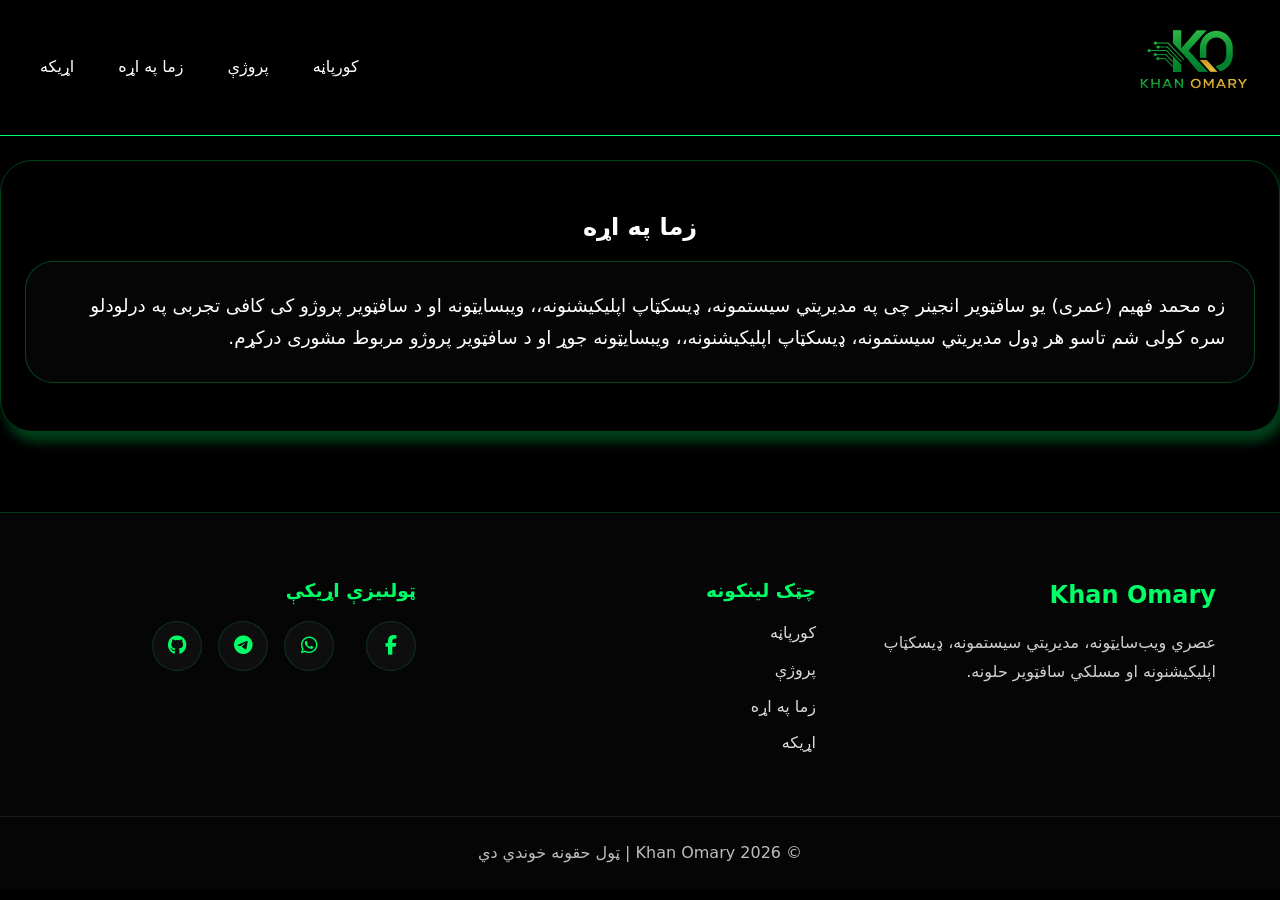
<file: about.html>
<!DOCTYPE html>
<html lang="ps" dir="rtl">

<head>
    <meta charset="UTF-8">
    <meta name="viewport" content="width=device-width, initial-scale=1.0, viewport-fit=cover">
    <link rel="stylesheet" href="https://cdnjs.cloudflare.com/ajax/libs/font-awesome/6.5.1/css/all.min.css">
    <link rel="stylesheet" href="style/header.css">
    <link rel="stylesheet" href="style/about.css">
    <link rel="stylesheet" href="style/footer.css">
    <title>about</title>

</head>

<body>

    <nav>
        <div class="menu">
            <div class="logo">
                <img src="image/logo/logo2.png" alt="">
            </div>
            <div class="hamburger">
                <i class="fa-solid fa-bars"></i>
            </div>
            <ul class="nav-links">
                <li><a href="index.html">کورپاڼه</a></li>
                <li><a href="project.html">پروژې</a></li>
                <li><a href="#">زما په اړه</a></li>
                <li><a href="contact.html">اړیکه</a></li>
            </ul>
        </div>
    </nav>

    <section id="about_me">
        <h2 class="section-title">زما په اړه</h2>
        <p>زه محمد فهیم (عمری) یو سافټویر انجینر چی په مدیریتي سیستمونه، ډیسکټاپ اپلیکیشنونه،، ویبسایټونه او د سافټویر
            پروژو کی کافی تجربی په درلودلو سره کولی شم تاسو هر ډول مدیریتي سیستمونه، ډیسکټاپ اپلیکیشنونه،،
            ویبسایټونه جوړ او د سافټویر پروژو مربوط مشوری درکړم. </p>
    </section>

    <footer id="footer">

        <div class="footer-container">
            <div class="footer-box">
                <h2 class="footer-logo">Khan Omary</h2>
                <p>
                    عصري ویب‌سایټونه، مدیریتي سیستمونه،
                    ډیسکټاپ اپلیکیشنونه او مسلکي سافټویر حلونه.
                </p>
            </div>


            <div class="footer-box">
                <h3>چټک لینکونه</h3>
                <ul class="footer-links">
                    <li><a href="index.html">کورپاڼه</a></li>
                    <li><a href="project.html">پروژې</a></li>
                    <li><a href="#">زما په اړه</a></li>
                    <li><a href="contact.html">اړیکه</a></li>
                </ul>
            </div>

            <div class="footer-box">
                <h3>ټولنیزې اړیکې</h3>

                <div class="footer-socials">
                    <a href="https://www.facebook.com/profile.php?id=61589091702572"> <i
                            class="fa-brands fa-facebook-f"></i></a><br>
                    <a href="https://wa.me/93795741648"> <i class="fa-brands fa-whatsapp"></i> </a>
                    <a href="https://t.me/khan_omary"> <i class="fa-brands fa-telegram"></i> </a>
                    <a href="https://www.facebook.com/profile.php?id=61589091702572"> <i
                            class="fa-brands fa-github"></i> </a>

                </div>
            </div>
        </div>

        <div class="footer-bottom">
            <p>
                © 2026 Khan Omary | ټول حقونه خوندي دي
            </p>
        </div>

    </footer>
    <script src="javaScript/Hambergar.js"></script>

</body>

</html>
</file>
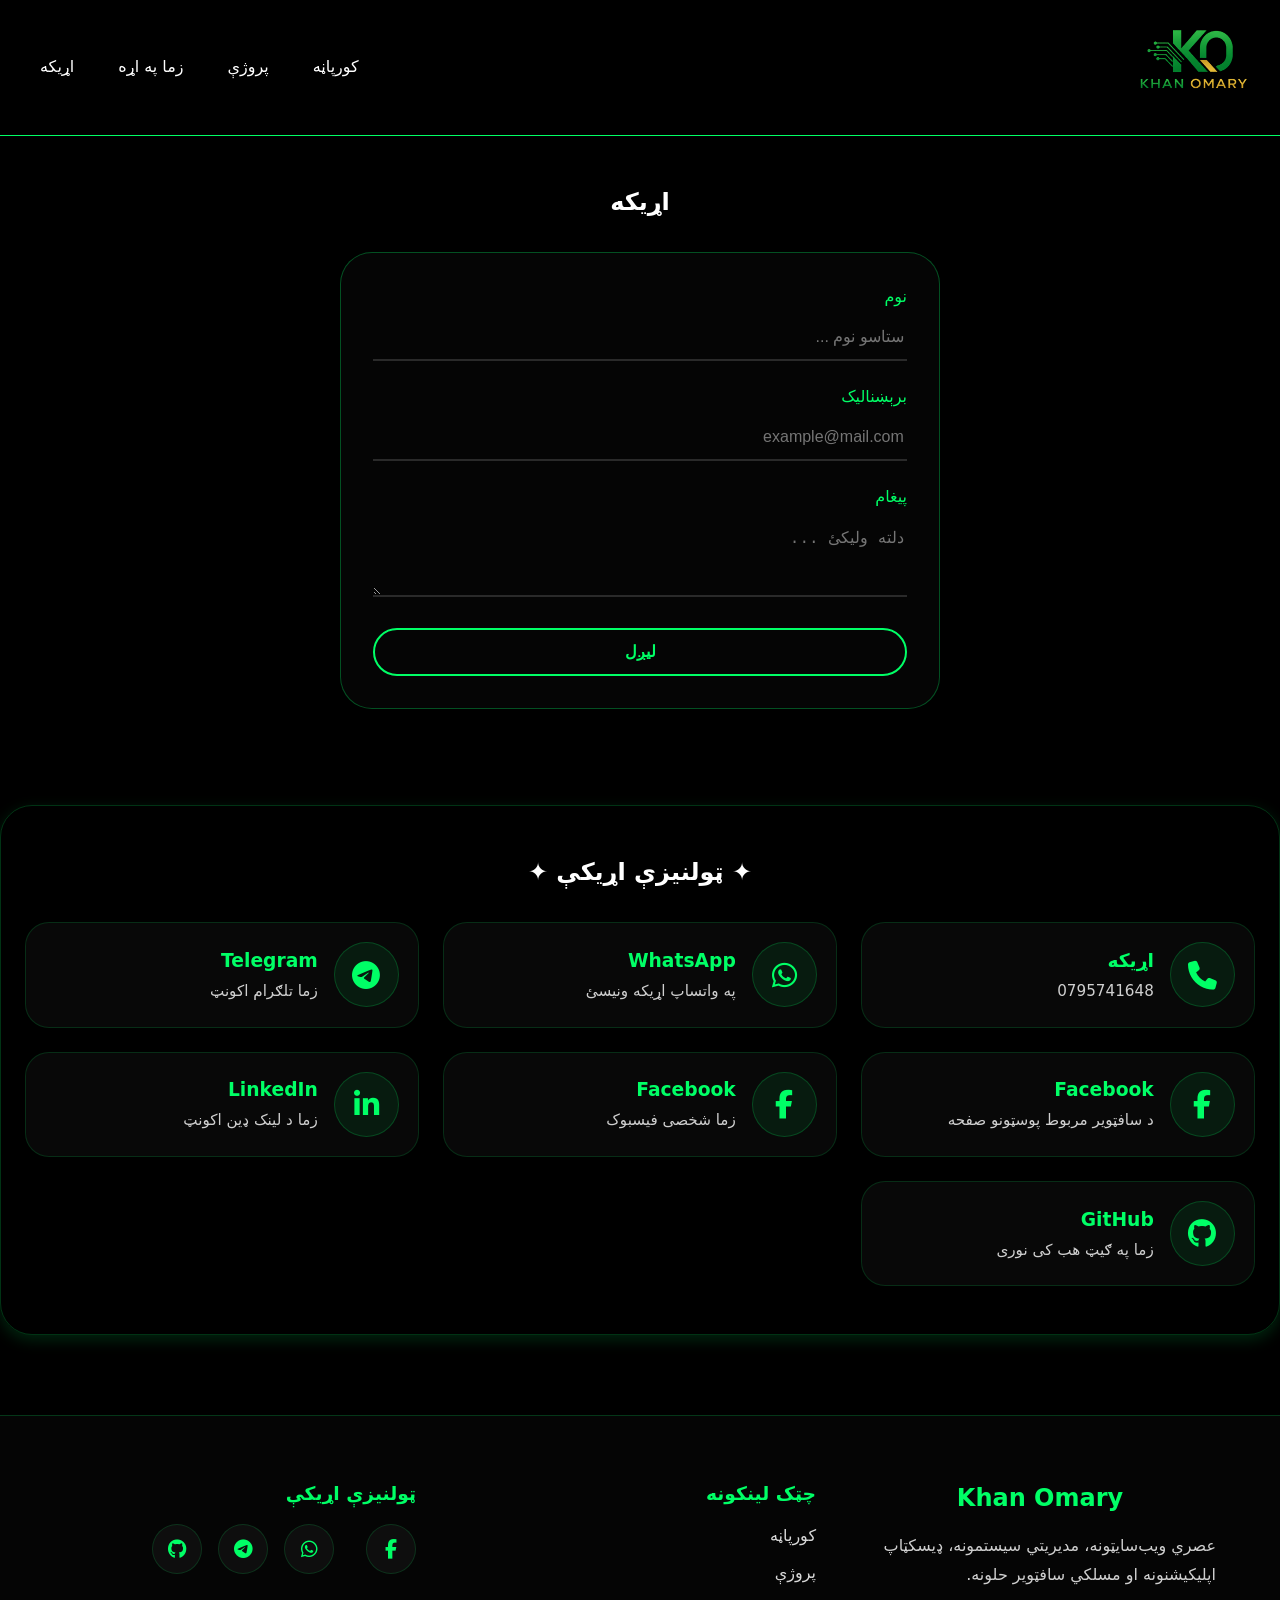
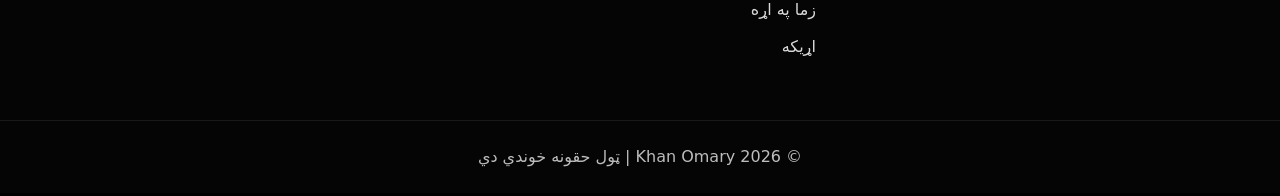
<file: contact.html>
<!DOCTYPE html>
<html lang="ps" dir="rtl">

<head>
    <meta charset="UTF-8">
    <meta name="viewport" content="width=device-width, initial-scale=1.0">
    <link rel="stylesheet" href="https://cdnjs.cloudflare.com/ajax/libs/font-awesome/6.5.1/css/all.min.css">
    <link rel="stylesheet" href="style/header.css">
    <link rel="stylesheet" href="style/contact.css">
    <link rel="stylesheet" href="style/footer.css">
    <title>contact</title>
</head>

<body>

    <nav>
        <div class="menu">
            <div class="logo">
                <img src="image/logo/logo2.png" alt="">
            </div>
            <div class="hamburger">
                <i class="fa-solid fa-bars"></i>
            </div>
            <ul class="nav-links">
                <li><a href="index.html">کورپاڼه</a></li>
                <li><a href="project.html">پروژې</a></li>
                <li><a href="about.html">زما په اړه</a></li>
                <li><a href="#">اړیکه</a></li>
            </ul>
        </div>
    </nav>

    <section id="contact_section">
        <h2 class="section-title">اړیکه</h2>
        <div class="contact-form">
            <div class="input-group">
                <label>نوم</label>
                <input type="text" placeholder="ستاسو نوم ...">
            </div>
            <div class="input-group">
                <label>برېښنالیک</label>
                <input type="email" placeholder="example@mail.com">
            </div>
            <div class="input-group">
                <label>پیغام</label>
                <textarea rows="3" placeholder="دلته ولیکئ ..."></textarea>
            </div>
            <button class="submit-btn">لیږل</button>
        </div>
    </section>

    <section id="social-contact">
        <h2 class="section-title">✦ ټولنیزې اړیکې ✦</h2>

        <div class="social-grid">
            <a href="#" class="social-card">
                <div class="social-icon">
                    <i class="fa-solid fa-phone"></i>
                </div>
                <div class="social-info">
                    <h3>اړیکه</h3>
                    <p>0795741648</p>
                </div>
            </a>

            <a href="https://wa.me/93795741648" class="social-card">
                <div class="social-icon">
                    <i class="fa-brands fa-whatsapp"></i>
                </div>
                <div class="social-info">
                    <h3>WhatsApp</h3>
                    <p>په واتساپ اړیکه ونیسئ</p>
                </div>
            </a>

            <a href="https://t.me/khan_omary" class="social-card" target="_blank">
                <div class="social-icon">
                    <i class="fa-brands fa-telegram"></i>
                </div>
                <div class="social-info">
                    <h3>Telegram</h3>
                    <p>زما تلګرام اکونټ</p>
                </div>
            </a>

            <a href="https://www.facebook.com/profile.php?id=61589091702572" class="social-card">
                <div class="social-icon">
                    <i class="fa-brands fa-facebook-f"></i>
                </div>
                <div class="social-info">
                    <h3>Facebook</h3>
                    <p>د سافټویر مربوط پوسټونو صفحه</p>
                </div>
            </a>

            <a href="https://www.facebook.com/profile.php?id=61589091702572" class="social-card">
                <div class="social-icon">
                    <i class="fa-brands fa-facebook-f"></i>
                </div>
                <div class="social-info">
                    <h3>Facebook</h3>
                    <p>زما شخصی فیسبوک</p>
                </div>
            </a>



            <a href="https://www.linkedin.com/in/mohammadfahim-omary-8917773b3?utm_source=share_via&utm_content=profile&utm_medium=member_android"
                class="social-card">
                <div class="social-icon">
                    <i class="fa-brands fa-linkedin-in"></i>
                </div>
                <div class="social-info">
                    <h3>LinkedIn</h3>
                    <p>زما د لینک ډین اکونټ</p>
                </div>
            </a>

            <a href="https://www.facebook.com/profile.php?id=61589091702572" class="social-card">
                <div class="social-icon">
                    <i class="fa-brands fa-github"></i>
                </div>
                <div class="social-info">
                    <h3>GitHub</h3>
                    <p>زما په ګیټ هب کی نوری </p>
                </div>

            </a>

        </div>

    </section>

    <footer id="footer">

        <div class="footer-container">
            <div class="footer-box">
                <h2 class="footer-logo">Khan Omary</h2>
                <p>
                    عصري ویب‌سایټونه، مدیریتي سیستمونه،
                    ډیسکټاپ اپلیکیشنونه او مسلکي سافټویر حلونه.
                </p>
            </div>


            <div class="footer-box">
                <h3>چټک لینکونه</h3>
                <ul class="footer-links">
                    <li><a href="index.html">کورپاڼه</a></li>
                    <li><a href="project.html">پروژې</a></li>
                    <li><a href="about.html">زما په اړه</a></li>
                    <li><a href="#">اړیکه</a></li>
                </ul>
            </div>

            <div class="footer-box">
                <h3>ټولنیزې اړیکې</h3>

                <div class="footer-socials">
                    <a href="https://www.facebook.com/profile.php?id=61589091702572"> <i
                            class="fa-brands fa-facebook-f"></i></a><br>
                    <a href="https://wa.me/93795741648"> <i class="fa-brands fa-whatsapp"></i> </a>
                    <a href="https://t.me/khan_omary"> <i class="fa-brands fa-telegram"></i> </a>
                    <a href="https://www.facebook.com/profile.php?id=61589091702572"> <i
                            class="fa-brands fa-github"></i> </a>

                </div>
            </div>
        </div>

        <div class="footer-bottom">
            <p>
                © 2026 Khan Omary | ټول حقونه خوندي دي
            </p>
        </div>

    </footer>
    <script src="javaScript/Hambergar.js"></script>
</body>

</html>
</file>
<file: style/header.css>
/* nav {
            width: 100%;
            background: var(--black);
            border-bottom: 1px solid var(--green);
            padding: 0.2rem 0;
            position: sticky;
            top: 0;
            z-index: 100;
            backdrop-filter: blur(2px);
            background-color: rgba(0, 0, 0, 0.96);
        }

        nav .menu {
            max-width: 1280px;
            margin: auto;
            padding: 0 1.5rem;
            display: flex;
            justify-content: space-between;
            align-items: center;
            flex-wrap: wrap;
        }

        .logo {
            width: 8rem;
            height: auto;
            border-radius: 50%;
        }

        .logo img {
            width: 100%;
            border-radius: 50%;
        }

        .hamburger {
            display: none;
            color: white;
            font-size: 1.8rem;
            cursor: pointer;
        }

        .menu ul {
            display: flex;
            list-style: none;
            gap: 0.75rem;
        }

        .menu ul li a {
            text-decoration: none;
            color: var(--white);
            font-weight: 500;
            padding: 0.5rem 1rem;
            border-radius: 2rem;
            font-size: 1rem;
            transition: 0.2s;
            border: 1px solid transparent;
        }

        .menu ul li a:hover {
            color: var(--green);
            border-color: var(--green);
            background: rgba(0, 255, 102, 0.08);
        }

        @media (max-width: 720px) {

            nav .menu {
                flex-direction: row;
                justify-content: space-between;
                align-items: center;
            }

            .hamburger {
                display: block;
            }

            .nav-links {
                display: none;
                width: 100%;
                flex-direction: column;
                text-align: center;
                margin-top: 1rem;
                gap: 1rem;
            }

            .nav-links.active {
                display: flex;
            }
        } */

        nav {
            width: 100%;
            background: var(--black);
            border-bottom: 1px solid var(--green);
            padding: 0.2rem 0;
            position: sticky;
            top: 0;
            z-index: 100;
        }

        nav .menu {
            max-width: 1280px;
            margin: auto;
            padding: 0 1.5rem;
            display: flex;
            justify-content: space-between;
            align-items: center;
        }

        .logo {
            width: 8rem;
        }

        .logo img {
            width: 100%;
            border-radius: 50%;
        }

        .hamburger {
            display: none;
            color: white;
            font-size: 1.8rem;
            cursor: pointer;
        }

        .nav-links {
            display: flex;
            list-style: none;
            gap: 0.75rem;
        }

        .nav-links li a {
            text-decoration: none;
            color: white;
            padding: 0.5rem 1rem;
        }

        /* Mobile */

        /* @media (max-width: 720px) {

            .hamburger {
                display: block;
            }

            .nav-links {
                display: none;
                width: 100%;
                flex-direction: column;
                text-align: center;
                margin-top: 1rem;
            }

            .nav-links.active {
                display: flex;
            }
        } */

        @media (max-width: 720px) {

            .hamburger {
                display: block;
            }

            nav .menu {
                position: relative;
            }

            .nav-links {
                display: none;
                position: absolute;
                top: 100%;
                right: 0;

                width: 100%;
                background: #000;

                flex-direction: column;
                text-align: center;

                padding: 1rem 0;
                border-top: 1px solid #00ff66;
            }

            .nav-links.active {
                display: flex;
            }

            .nav-links li {
                margin: 0.5rem 0;
            }
        }
</file>
<file: style/about.css>
* {
    margin: 0;
    padding: 0;
    box-sizing: border-box;
}

:root {
    --black: #000000;
    --white: #ffffff;
    --green: #00ff66;
}

body {
    background-color: var(--black);
    color: var(--white);
    font-family: 'Segoe UI', 'Poppins', system-ui, -apple-system, sans-serif;
    line-height: 1.5;
    scroll-behavior: smooth;
}

section {
    padding: 3rem 1.5rem;
    margin: 0 auto;
    max-width: 1280px;
}

.section-title {
    text-align: center;
}

#about_me {
    margin-top: 1.5rem;
    border: 0.2px solid rgba(0, 255, 102, 0.25);
    border-radius: 2rem;
    box-shadow: rgba(0, 255, 102, 0.25) 5px 10px 11px;
}

#about_me:hover {
    border-color: var(--green);
    transform: translateY(-5px);
}

#about_me p {
    margin-top: 1rem;
    font-size: 1.15rem;
    background: rgba(255, 255, 255, 0.02);
    padding: 1.8rem;
    border-radius: 28px;
    border: 1px solid rgba(0, 255, 102, 0.25);
    line-height: 1.7;
}
</file>
<file: style/footer.css>
#footer {
    margin-top: 5rem;
    background: #050505;
    border-top: 1px solid rgba(0, 255, 102, 0.2);
    padding-top: 4rem;
}

.footer-container {
    width: 90%;
    margin: auto;
    display: grid;
    grid-template-columns: 1fr;
    gap: 3rem;
    padding-bottom: 3rem;
}

.footer-box h2,
.footer-box h3 {
    color: var(--green);
    margin-bottom: 1rem;
}

.footer-box p {
    color: #cfcfcf;
    line-height: 1.8;
}

.footer-links {
    list-style: none;
}

.footer-links li {
    margin-bottom: 0.8rem;
}

.footer-links a {
    text-decoration: none;
    color: #d9d9d9;
    transition: 0.3s;
}

.footer-links a:hover {
    color: var(--green);
    padding-right: 5px;
}

.footer-socials {
    display: flex;
    gap: 1rem;
}

.footer-socials a {
    width: 50px;
    height: 50px;
    display: flex;
    justify-content: center;
    align-items: center;
    border-radius: 50%;
    background: rgba(255, 255, 255, 0.04);
    border: 1px solid rgba(0, 255, 102, 0.15);
    color: var(--green);
    text-decoration: none;
    font-size: 1.2rem;
    transition: 0.35s ease;
}

.footer-socials a:hover {
    transform: translateY(-5px);
    background: rgba(0, 255, 102, 0.08);
    border-color: var(--green);
    box-shadow: rgba(0, 255, 102, 0.2) 0px 8px 20px;
}

.footer-bottom {
    border-top: 1px solid rgba(255, 255, 255, 0.08);
    text-align: center;
    padding: 1.5rem;
    color: #bdbdbd;
}

@media (min-width: 768px) {
    .footer-container {
        grid-template-columns: repeat(2, 1fr);
    }
}

@media (min-width: 992px) {
    .footer-container {
        grid-template-columns: repeat(3, 1fr);
    }
}
</file>
<file: style/contact.css>
* {
    margin: 0;
    padding: 0;
    box-sizing: border-box;
}

:root {
    --black: #000000;
    --white: #ffffff;
    --green: #00ff66;
}

body {
    background-color: var(--black);
    color: var(--white);
    font-family: 'Segoe UI', 'Poppins', system-ui, -apple-system, sans-serif;
    line-height: 1.5;
    scroll-behavior: smooth;
}

section {
    padding: 3rem 1.5rem;
    margin: 0 auto;
    max-width: 1280px;
}


h2 {
    text-align: center;
}

.contact-form {
    max-width: 600px;
    margin: 2rem auto 0;
    background: #050505;
    padding: 2rem;
    border-radius: 32px;
    border: 1px solid rgba(0, 255, 102, 0.3);
}

.input-group {
    margin-bottom: 1.5rem;
}

.input-group input,
.input-group textarea {
    width: 100%;
    background: transparent;
    border: none;
    border-bottom: 2px solid #2a2a2a;
    padding: 0.8rem 0.2rem;
    color: var(--white);
    font-size: 1rem;
    transition: 0.2s;
}

.input-group input:focus,
.input-group textarea:focus {
    outline: none;
    border-bottom-color: var(--green);
}

.input-group label {
    display: block;
    margin-bottom: 0.4rem;
    color: var(--green);
    font-weight: 500;
}

.submit-btn {
    background: transparent;
    border: 2px solid var(--green);
    color: var(--green);
    padding: 0.8rem 1.8rem;
    border-radius: 40px;
    font-weight: bold;
    cursor: pointer;
    width: 100%;
    font-size: 1rem;
}

.submit-btn:hover {
    background: var(--green);
    color: var(--black);
}
 
#social-contact {
    margin-top: 3rem;
    border: 1px solid rgba(0, 255, 102, 0.2);
    border-radius: 2rem;
    box-shadow: rgba(0, 255, 102, 0.15) 0px 5px 15px;
}

.social-grid {
    margin-top: 2rem;
    display: grid;
    grid-template-columns: 1fr;
    gap: 1.5rem;
}

.social-card {
    display: flex;
    align-items: center;
    gap: 1rem;
    padding: 1.2rem;
    border-radius: 1.5rem;
    background: rgba(255, 255, 255, 0.03);
    border: 1px solid rgba(0, 255, 102, 0.15);
    text-decoration: none;
    transition: 0.35s ease;
}

.social-card:hover {
    transform: translateY(-6px);
    border-color: var(--green);
    background: rgba(0, 255, 102, 0.05);
    box-shadow: rgba(0, 255, 102, 0.2) 0px 8px 20px;
}

.social-icon {
    width: 65px;
    height: 65px;
    display: flex;
    justify-content: center;
    align-items: center;
    border-radius: 50%;
    background: rgba(0, 255, 102, 0.08);
    font-size: 1.8rem;
    border: 1px solid rgba(0, 255, 102, 0.2);
}

.social-icon i {
    font-size: 1.8rem;
    color: var(--green);
}

.social-info h3 {
    color: var(--green);
    margin-bottom: 0.3rem;
}

.social-info p {
    color: #cfcfcf;
    font-size: 0.95rem;
}

@media (min-width: 768px) {
    .social-grid {
        grid-template-columns: repeat(2, 1fr);
    }
}

@media (min-width: 992px) {
    .social-grid {
        grid-template-columns: repeat(3, 1fr);
    }
}
</file>
